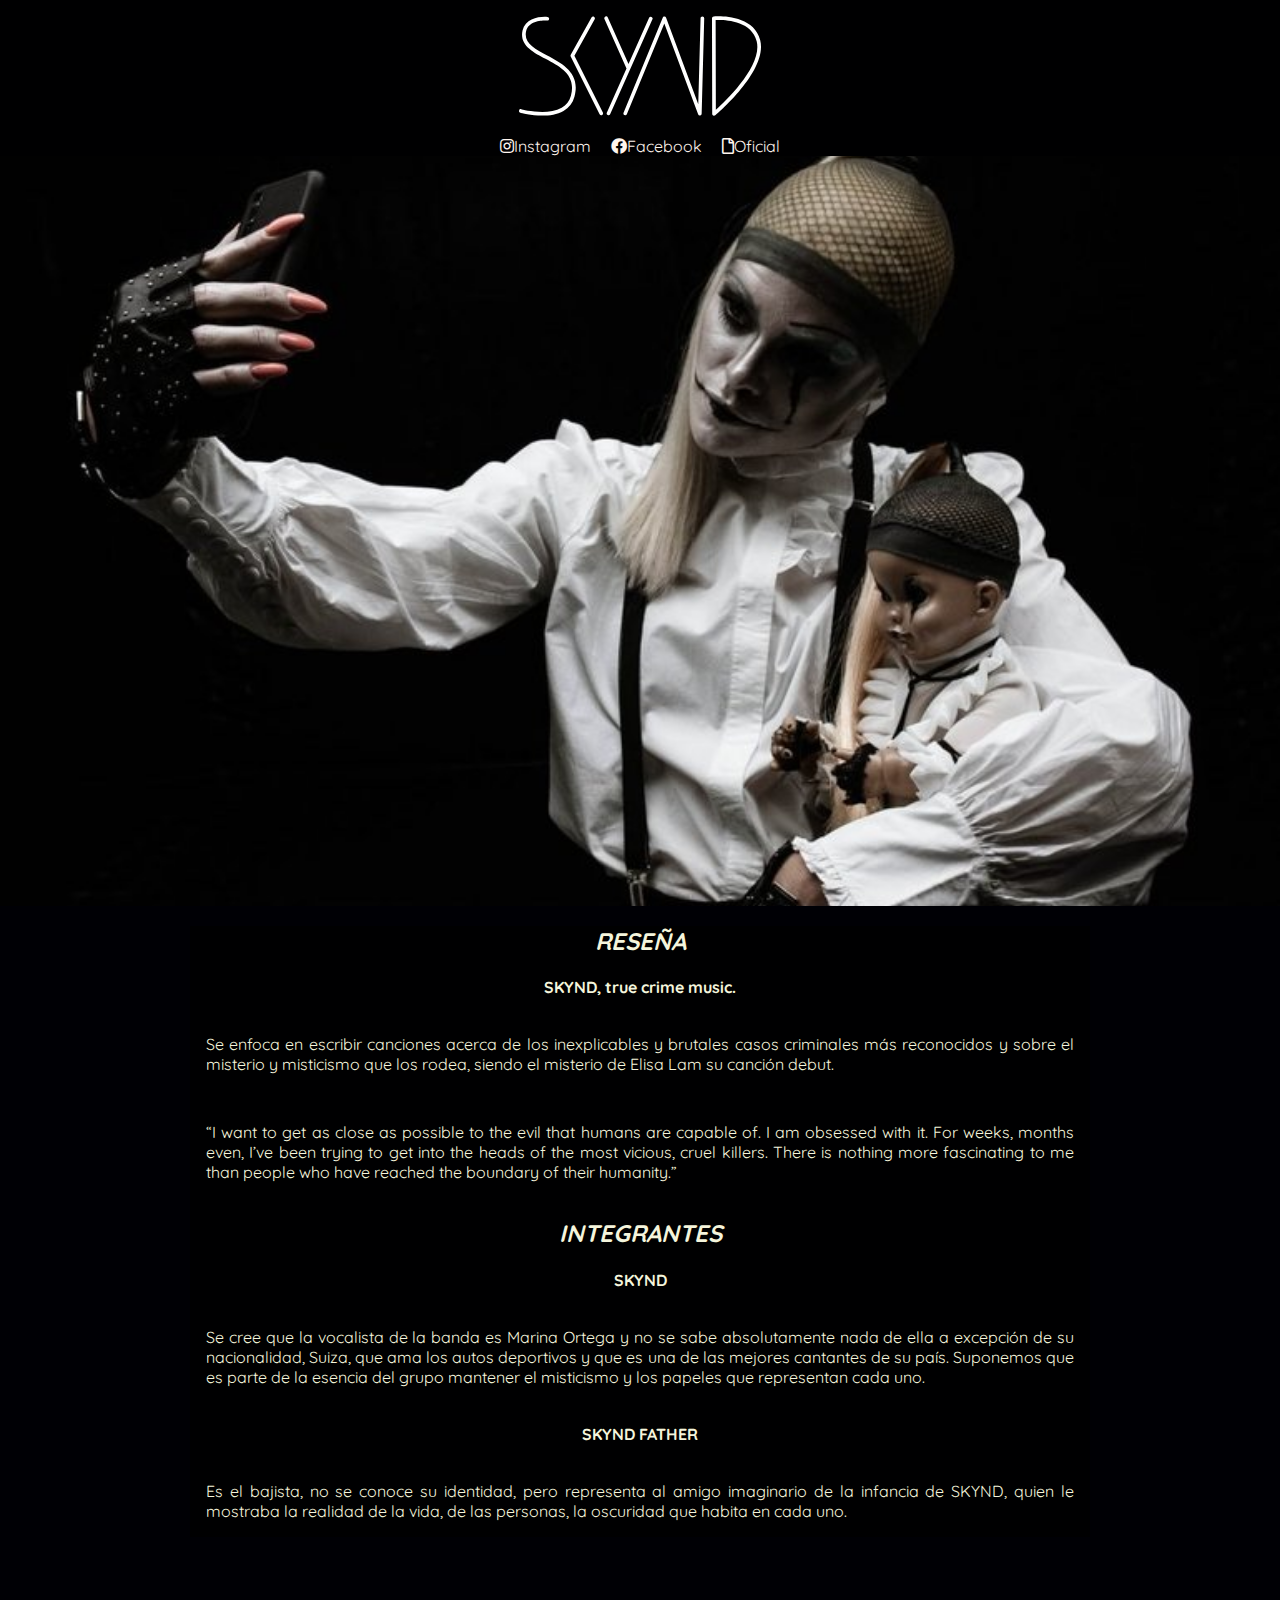
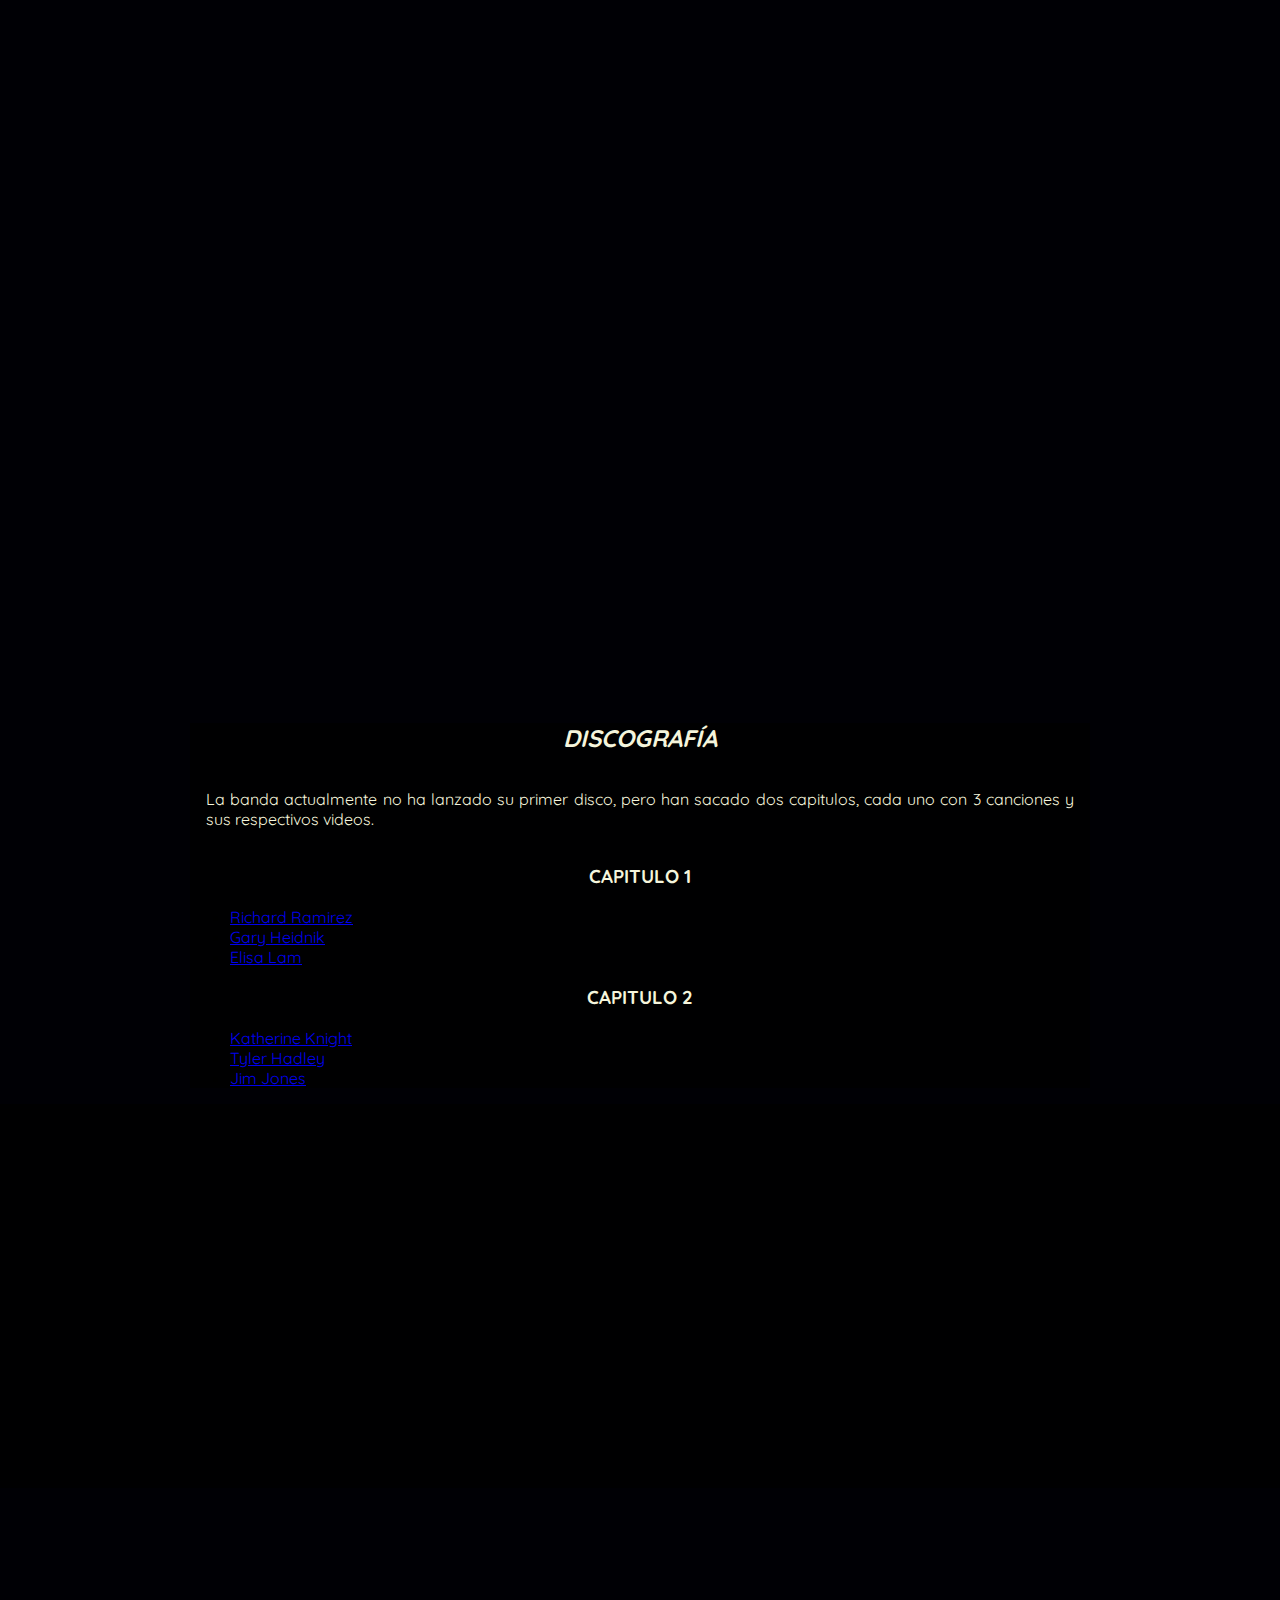
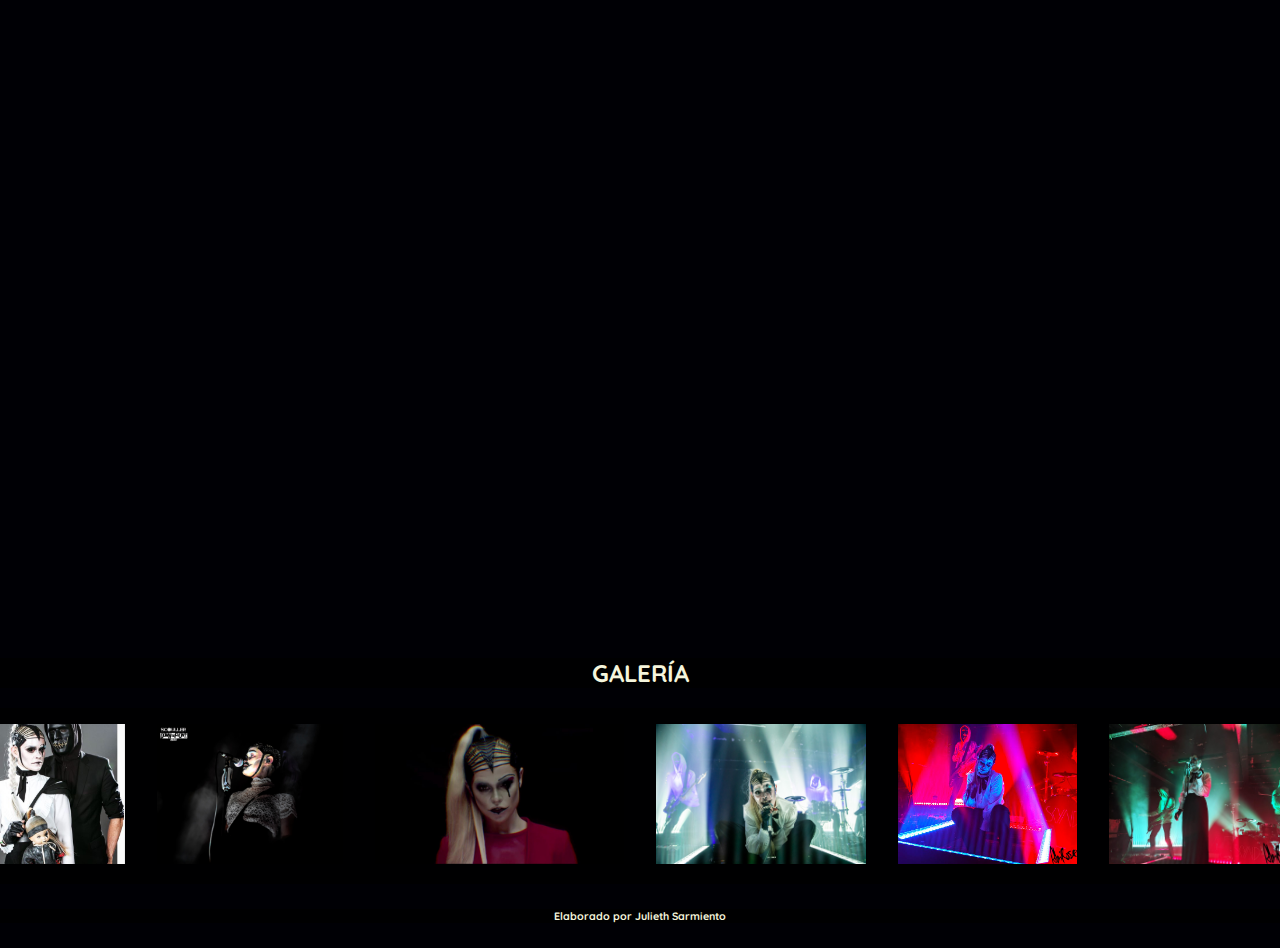
<file: index.html>
<!DOCTYPE html>
<html lang="es">
    <head>
        <meta charset="utf-8">
        <meta name="viewport" content="width=device-swidt, initial-scale=1.0">
        <link href="https://cdnjs.cloudflare.com/ajax/libs/font-awesome/5.13.0/css/all.min.css" rel="stylesheet">
        <link href="https://fonts.googleapis.com/css2?family=Quicksand:wght@400;700&display=swap" rel="stylesheet">
        <link href="assets/estilos.css" rel="stylesheet">
        <title>SKIND</title>
    </head>
    <body>
        <header>
            <img src="assets/images/lodoskynd.svg" alt="logo de skynd." height="100">
            <nav>
                <a target="_blank" href="https://www.instagram.com/skynd_music/" ><i class="fab fa-instagram"></i>Instagram</a>
                <a target="_blank" href="https://www.facebook.com/skynd.music/" ><i class="fab fa-facebook"></i>Facebook</a>
                <a target="_blank" href="https://skynd-music.com/" ><i class="far fa-file"></i>Oficial</a>
            </nav>
        </header>
        <section id="a">
        </section>
        <section class="wraper">
            <aside>
                <h2 style="color: beige;"><b><em>RESEÑA</em></b></h2>
                <h4 style="color: beige;"> SKYND, true crime music.</h4>
                <p >
                    Se enfoca en escribir canciones acerca de los inexplicables y brutales casos criminales más reconocidos y sobre el misterio y misticismo que los rodea, siendo el misterio de Elisa Lam su canción debut.
                </p>
                <p style="text-align: justify">
                    “I want to get as close as possible to the evil that humans are capable of. I am obsessed with it. For weeks, months even, I’ve been trying to get into the heads of the most vicious, cruel killers. There is nothing more fascinating to me than people who have reached the boundary of their humanity.”
                </p>
            </aside>
            <aside>
                <h2 style="color: beige;"><B><em>INTEGRANTES</em></b></h2>
                <h4 style="color: beige;">SKYND</h4>
                <p >
                    Se cree que la vocalista de la banda es Marina Ortega y no se sabe absolutamente nada de ella a excepción de su nacionalidad, Suiza, que ama los autos deportivos y que es una de las mejores cantantes de su país. Suponemos que es parte de la esencia del grupo mantener el misticismo y los papeles que representan cada uno. 
                </p>
                <h4 style="color: beige;">SKYND FATHER</h4>
                <p >
                    Es el bajista, no se conoce su identidad, pero representa al amigo imaginario de la infancia de SKYND, quien le mostraba la realidad de la vida, de las personas, la oscuridad que habita en cada uno.
                </p>
            </aside>
        </section>
        <section id="b">
        
        </section>
        <section class="wraper">
            <h2 class="text-h-color"><b><em>DISCOGRAFÍA</em></b></h2>
            <p>
                La banda actualmente no ha lanzado su primer disco, pero han sacado dos capitulos, cada uno con 3 canciones y sus respectivos videos. 
            </p>
            <h3 class="text-h-color"><b>CAPITULO 1</b></h3>
            <ul>
                <li>
                    <a target="blank" href="https://www.youtube.com/watch?v=nasOS-iJtzY">Richard Ramirez</a>
                </li>
                <li>
                    <a target="blank" href="https://www.youtube.com/watch?v=uh0y4CLiw-c">Gary Heidnik</a>
                </li>
                <li>
                    <a target="blank" href="https://www.youtube.com/watch?v=DPOMjmO8xRI">Elisa Lam</a>
                </li>
            </ul>
            <h3 class="text-h-color"><b>CAPITULO 2</b></h3>
            <ul>
                <li>
                    <a target="blank" href="https://www.youtube.com/watch?v=ZYdAQC0BuIM">Katherine Knight</a>
                </li>
                <li>
                    <a target="blank" href="https://www.youtube.com/watch?v=-2wfIlIadjQ">Tyler Hadley</a>
                </li>
                <li>
                    <a target="blank" href="https://www.youtube.com/watch?v=MZjvGiT0fWo">Jim Jones</a>
                </li>
            </ul>
        </section>
        <section>
            <iframe src="https://open.spotify.com/embed/artist/3Ca8UhvMDcgM1zyfAZGw3M" width="300" height="380" frameborder="0" allowtransparency="true" allow="encrypted-media"></iframe>
        </section>
        <section id="c">
        </section>
        <section>
            <h2 class="text-h-color"><b>GALERÍA</b></h2>
        </section>
        <section class="overflow">
            <div class="row">
                <div><img src="assets/images/galeria-1.jpg" height="140"></div>
                <div><img src="assets/images/galeria-2.jpg" height="140"></div>
                <div><img src="assets/images/galeria-3.jpg" height="140"></div>
                <div><img src="assets/images/galeria-4.jpg" height="140"></div>
                <div><img src="assets/images/galeria-5.jpg" height="140"></div>
                <div><img src="assets/images/galeria-6.jpg" height="140"></div>
            </div>
        </section>
        <footer>
            <section>
                <h6 class="text-h-color">Elaborado por Julieth Sarmiento</h6>
            </section>    
        </footer>
    </body>
</html>
</file>
<file: assets/estilos.css>
body {
    padding: 0;
    margin: 0;
    background-color: rgba(0, 0, 5);
    font-family: 'Quicksand', sans-serif;
}

header {
    background-color: rgba(0, 0, 0, 0.788);
    text-align: center;
}

header img {
    padding: 1em;
}

header nav a {
    color: seashell;
    text-decoration: none;
    padding: .5em;
} 

#a {
    height: calc(100vh - 150px);
    background: url("images/baner-1.jpg") no-repeat center center;
    background-size: cover;
    background-attachment: fixed;
}

#b {
    height: calc(100vh - 150px);
    background: url("images/baner-2.jpg") no-repeat center center;
    background-size: cover;
    background-attachment: fixed;
}

#c {
    height: calc(100vh - 150px);
    background: url("images/baner-3.jpeg") no-repeat center center;
    background-size: cover;
    background-attachment: fixed;
}

.wraper {
    max-width: 900px;
    margin: 0 auto;
}

section{
    background-color: rgba(0, 0, 0, 0.788);
    text-align: center;
}

section img {
    padding: 1em;
}

.text-h-color {
    color: beige;
}

p {
    text-align: justify;
    color: beige;
    padding: 1em; 
}

ul {
    text-align: justify;
}

.row {
    display: flex;
    align-items: center;
    justify-content: center;
}

.overflow {
    overflow-x: auto;
}
</file>
